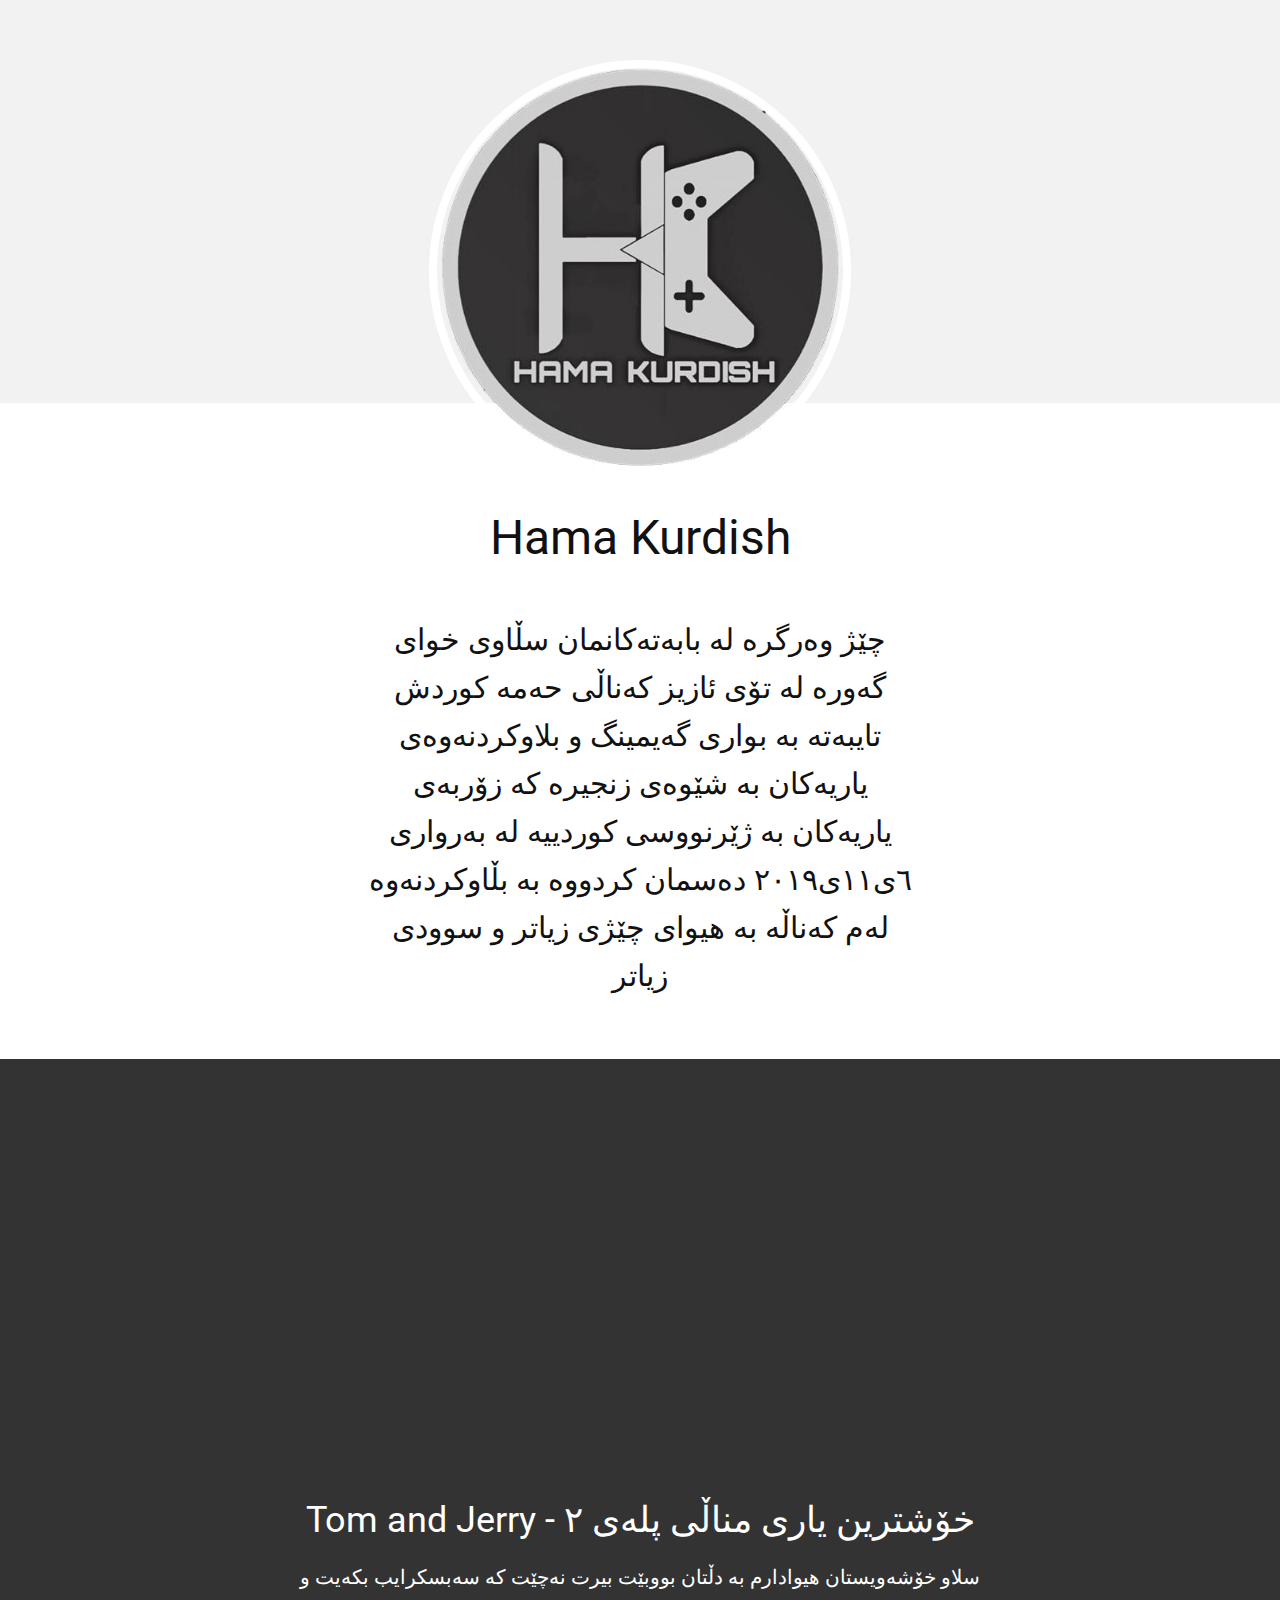
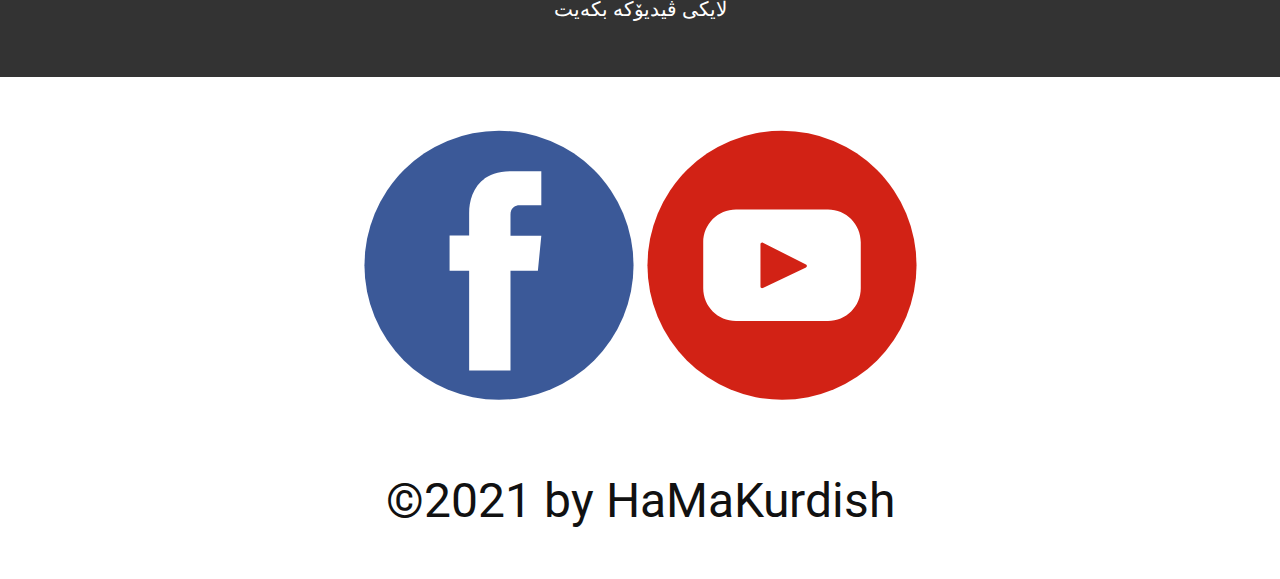
<file: index.html>
<!DOCTYPE html>
<html style="font-size: 16px;">
  <head>
    <meta name="viewport" content="width=device-width, initial-scale=1.0">
    <meta charset="utf-8">
    <meta name="keywords" content="Industrial style">
    <meta name="description" content="">
    <meta name="page_type" content="np-template-header-footer-from-plugin">
    <title>HamaKurdish</title>
    <link rel="stylesheet" href="nicepage.css" media="screen">
<link rel="stylesheet" href="HamaKurdish.css" media="screen">
    <script class="u-script" type="text/javascript" src="jquery-1.9.1.min.js" defer=""></script>
    <script class="u-script" type="text/javascript" src="nicepage.js" defer=""></script>
    <meta name="generator" content="Nicepage 3.8.2, nicepage.com">
    <link id="u-theme-google-font" rel="stylesheet" href="https://fonts.googleapis.com/css?family=Roboto:100,100i,300,300i,400,400i,500,500i,700,700i,900,900i|Open+Sans:300,300i,400,400i,600,600i,700,700i,800,800i">
    
    
    
    
    <script type="application/ld+json">{
    "@context": "http://schema.org",
    "@type": "Organization",
    "name": "",
    "url": "index.html"
}</script>
    <meta property="og:title" content="HamaKurdish">
    <meta property="og:type" content="website">
    <meta name="theme-color" content="#478ac9">
    <link rel="canonical" href="index.html">
    <meta property="og:url" content="index.html">
  </head>
  <body data-home-page="https://website268752.nicepage.io/HamaKurdish.html?version=ed6f8d04-910a-4c29-927b-27da93302f24" data-home-page-title="HamaKurdish" class="u-body">
    <section class="u-align-center u-clearfix u-section-1" id="carousel_0bb1">
      <div class="u-expanded-width u-grey-5 u-shape u-shape-rectangle u-shape-1"></div>
      <div alt="" class="u-border-8 u-border-white u-image u-image-circle u-image-1"></div>
      <h2 class="u-text u-text-1">Hama Kurdish</h2>
      <p class="u-text u-text-2">چێژ وەرگرە لە بابەتەکانمان
سڵاوی خوای گەورە لە تۆی ئازیز 
کەناڵی حەمە کوردش تایبەتە بە بواری گەیمینگ و بلاوکردنەوەی یاریەکان بە شێوەی زنجیرە کە زۆربەی یاریەکان بە ژێرنووسی کوردییە
لە بەرواری ٦ی١١ی٢٠١٩ دەسمان کردووە بە بڵاوکردنەوە لەم کەناڵە 
بە هیوای چێژی زیاتر و سوودی زیاتر</p>
    </section>
    <section class="u-align-center u-clearfix u-grey-80 u-section-2" id="sec-9508">
      <div class="u-clearfix u-sheet u-valign-middle-lg u-valign-middle-md u-valign-middle-xl u-valign-middle-xs u-sheet-1">
        <div class="u-align-left u-expanded-width-sm u-expanded-width-xs u-video u-video-1">
          <div class="embed-responsive embed-responsive-1">
            <iframe style="position: absolute;top: 0;left: 0;width: 100%;height: 100%;" class="embed-responsive-item" src="https://www.youtube.com/embed/PMZpBGBtpeo?mute=0&amp;showinfo=0&amp;controls=0&amp;start=0&amp;autoplay=1" frameborder="0" allowfullscreen=""></iframe>
          </div>
        </div>
        <h2 class="u-text u-text-1">Tom and Jerry - خۆشترین یاری مناڵی پلەی ٢</h2>
        <p class="u-text u-text-2">سلاو خۆشەویستان هیوادارم بە دڵتان بووبێت
بیرت نەچێت کە سەبسکرایب بکەیت و لایکی ڤیدیۆکە بکەیت</p>
      </div>
    </section>
    <section class="u-clearfix u-section-3" id="sec-b229">
      <div class="u-clearfix u-sheet u-valign-middle u-sheet-1">
        <div class="u-align-center u-social-icons u-spacing-10 u-social-icons-1">
          <a class="u-social-url" title="facebook" target="_blank" href="https://www.facebook.com/HaMaKurdishyoutube"><span class="u-icon u-icon-circle u-social-facebook u-social-icon u-icon-1"><svg class="u-svg-link" preserveAspectRatio="xMidYMin slice" viewBox="0 0 112 112" style=""><use xlink:href="#svg-293d"></use></svg><svg class="u-svg-content" id="svg-293d" style="color: rgb(59, 89, 152);"><circle fill="currentColor" cx="56.1" cy="56.1" r="55"></circle><path fill="#FFFFFF" d="M73.5,31.6h-9.1c-1.4,0-3.6,0.8-3.6,3.9v8.5h12.6L72,58.3H60.8v40.8H43.9V58.3h-8V43.9h8v-9.2
            c0-6.7,3.1-17,17-17h12.5v13.9H73.5z"></path></svg></span>
          </a>
          <a class="u-social-url" target="_blank" title="YouTube" href="https://www.youtube.com/channel/UC5EieeoyBQkheL4Rp3RWgmA"><span class="u-icon u-icon-circle u-social-icon u-social-youtube u-icon-2"><svg class="u-svg-link" preserveAspectRatio="xMidYMin slice" viewBox="0 0 112 112" style=""><use xlink:href="#svg-4145"></use></svg><svg class="u-svg-content" id="svg-4145" style="color: rgb(210, 34, 21);"><circle fill="currentColor" cx="56.1" cy="56.1" r="55"></circle><path fill="#FFFFFF" d="M74.9,33.3H37.3c-7.4,0-13.4,6-13.4,13.4v18.8c0,7.4,6,13.4,13.4,13.4h37.6c7.4,0,13.4-6,13.4-13.4V46.7 C88.3,39.3,82.3,33.3,74.9,33.3L74.9,33.3z M65.9,57l-17.6,8.4c-0.5,0.2-1-0.1-1-0.6V47.5c0-0.5,0.6-0.9,1-0.6l17.6,8.9 C66.4,56,66.4,56.8,65.9,57L65.9,57z"></path></svg></span>
          </a>
        </div>
        <h1 class="u-text u-text-default u-text-1">©2021 by HaMaKurdish</h1>
      </div>
    </section>
    
    
    
   
  </body>
</html>
</file>
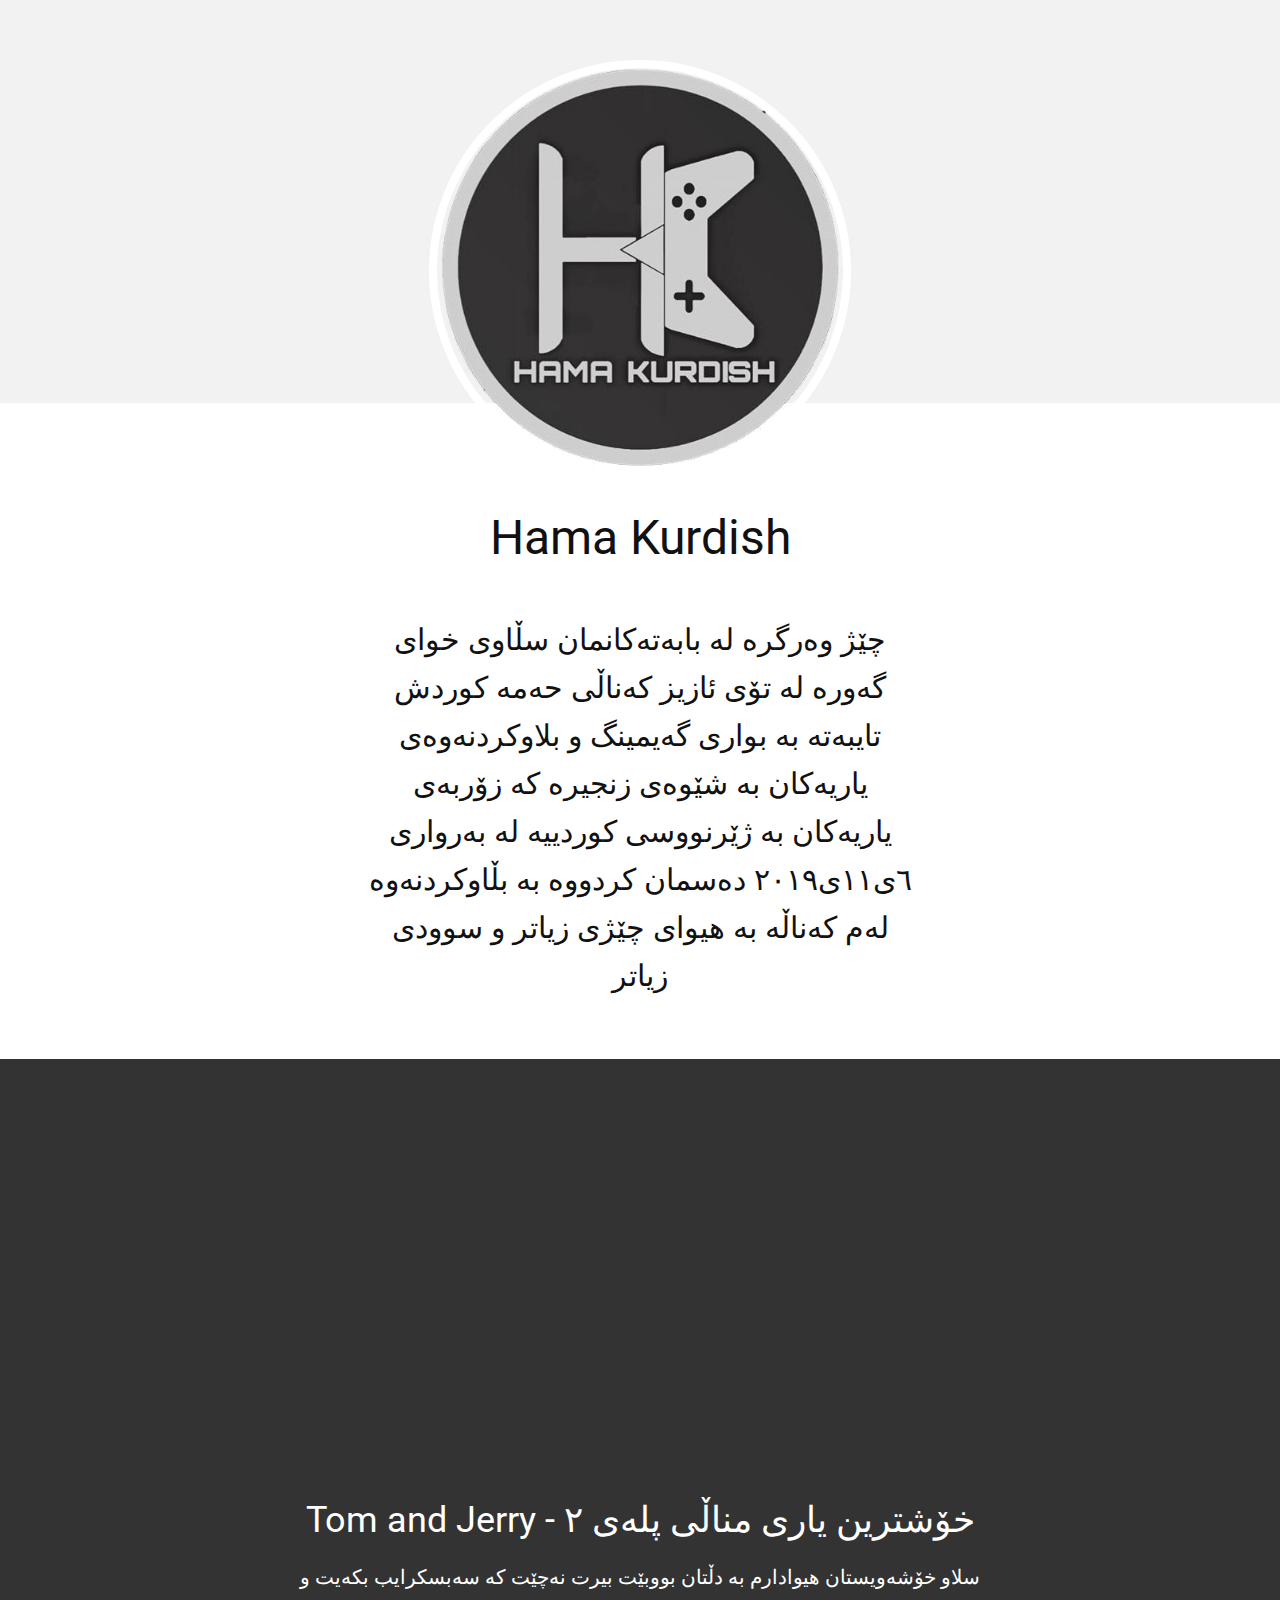
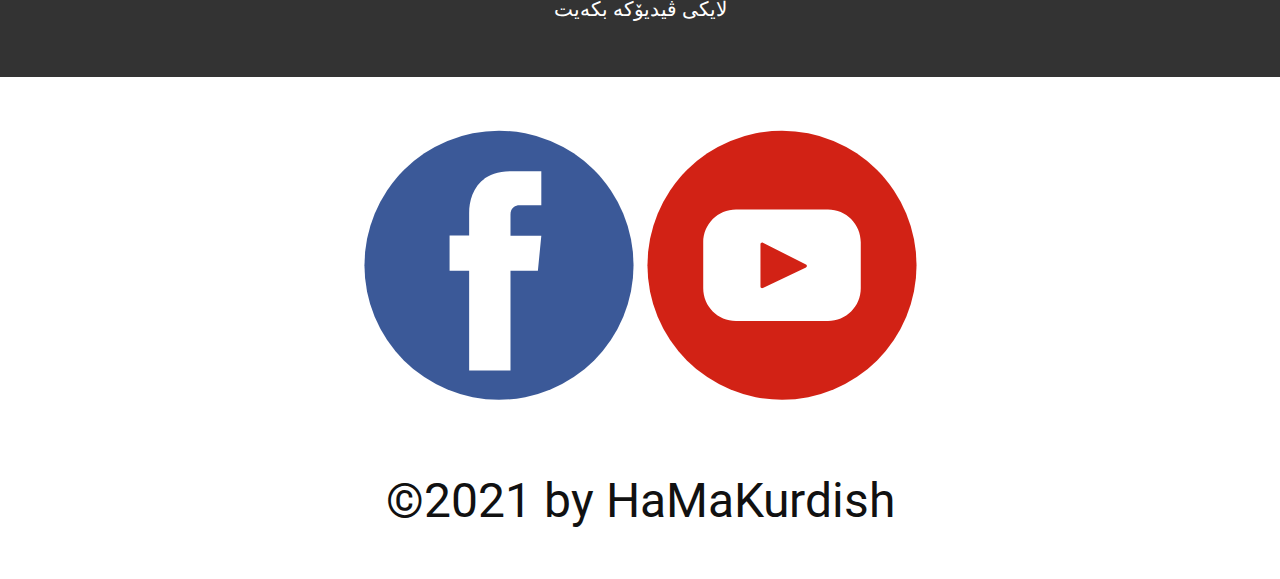
<file: HamaKurdish.html>
<!DOCTYPE html>
<html style="font-size: 16px;">
  <head>
    <meta name="viewport" content="width=device-width, initial-scale=1.0">
    <meta charset="utf-8">
    <meta name="keywords" content="Industrial style">
    <meta name="description" content="">
    <meta name="page_type" content="np-template-header-footer-from-plugin">
    <title>HamaKurdish</title>
    <link rel="stylesheet" href="nicepage.css" media="screen">
<link rel="stylesheet" href="HamaKurdish.css" media="screen">
    <script class="u-script" type="text/javascript" src="jquery-1.9.1.min.js" defer=""></script>
    <script class="u-script" type="text/javascript" src="nicepage.js" defer=""></script>
    <meta name="generator" content="Nicepage 3.8.2, nicepage.com">
    <link id="u-theme-google-font" rel="stylesheet" href="https://fonts.googleapis.com/css?family=Roboto:100,100i,300,300i,400,400i,500,500i,700,700i,900,900i|Open+Sans:300,300i,400,400i,600,600i,700,700i,800,800i">
    
    
    
    
    <script type="application/ld+json">{
		"@context": "http://schema.org",
		"@type": "Organization",
		"name": "",
		"url": "index.html"
}</script>
    <meta property="og:title" content="HamaKurdish">
    <meta property="og:type" content="website">
    <meta name="theme-color" content="#478ac9">
    <link rel="canonical" href="index.html">
    <meta property="og:url" content="index.html">
  </head>
  <body class="u-body">
    <section class="u-align-center u-clearfix u-section-1" id="carousel_0bb1">
      <div class="u-expanded-width u-grey-5 u-shape u-shape-rectangle u-shape-1"></div>
      <div alt="" class="u-border-8 u-border-white u-image u-image-circle u-image-1"></div>
      <h2 class="u-text u-text-1">Hama Kurdish</h2>
      <p class="u-text u-text-2">چێژ وەرگرە لە بابەتەکانمان
سڵاوی خوای گەورە لە تۆی ئازیز 
کەناڵی حەمە کوردش تایبەتە بە بواری گەیمینگ و بلاوکردنەوەی یاریەکان بە شێوەی زنجیرە کە زۆربەی یاریەکان بە ژێرنووسی کوردییە
لە بەرواری ٦ی١١ی٢٠١٩ دەسمان کردووە بە بڵاوکردنەوە لەم کەناڵە 
بە هیوای چێژی زیاتر و سوودی زیاتر</p>
    </section>
    <section class="u-align-center u-clearfix u-grey-80 u-section-2" id="sec-9508">
      <div class="u-clearfix u-sheet u-valign-middle-lg u-valign-middle-md u-valign-middle-xl u-valign-middle-xs u-sheet-1">
        <div class="u-align-left u-expanded-width-sm u-expanded-width-xs u-video u-video-1">
          <div class="embed-responsive embed-responsive-1">
            <iframe style="position: absolute;top: 0;left: 0;width: 100%;height: 100%;" class="embed-responsive-item" src="https://www.youtube.com/embed/PMZpBGBtpeo?mute=0&amp;showinfo=0&amp;controls=0&amp;start=0&amp;autoplay=1" frameborder="0" allowfullscreen=""></iframe>
          </div>
        </div>
        <h2 class="u-text u-text-1">Tom and Jerry - خۆشترین یاری مناڵی پلەی ٢</h2>
        <p class="u-text u-text-2">سلاو خۆشەویستان هیوادارم بە دڵتان بووبێت
بیرت نەچێت کە سەبسکرایب بکەیت و لایکی ڤیدیۆکە بکەیت</p>
      </div>
    </section>
    <section class="u-clearfix u-section-3" id="sec-b229">
      <div class="u-clearfix u-sheet u-valign-middle u-sheet-1">
        <div class="u-align-center u-social-icons u-spacing-10 u-social-icons-1">
          <a class="u-social-url" title="facebook" target="_blank" href="https://www.facebook.com/HaMaKurdishyoutube"><span class="u-icon u-icon-circle u-social-facebook u-social-icon u-icon-1"><svg class="u-svg-link" preserveAspectRatio="xMidYMin slice" viewBox="0 0 112 112" style=""><use xlink:href="#svg-293d"></use></svg><svg class="u-svg-content" id="svg-293d" style="color: rgb(59, 89, 152);"><circle fill="currentColor" cx="56.1" cy="56.1" r="55"></circle><path fill="#FFFFFF" d="M73.5,31.6h-9.1c-1.4,0-3.6,0.8-3.6,3.9v8.5h12.6L72,58.3H60.8v40.8H43.9V58.3h-8V43.9h8v-9.2
            c0-6.7,3.1-17,17-17h12.5v13.9H73.5z"></path></svg></span>
          </a>
          <a class="u-social-url" target="_blank" title="YouTube" href="https://www.youtube.com/channel/UC5EieeoyBQkheL4Rp3RWgmA"><span class="u-icon u-icon-circle u-social-icon u-social-youtube u-icon-2"><svg class="u-svg-link" preserveAspectRatio="xMidYMin slice" viewBox="0 0 112 112" style=""><use xlink:href="#svg-4145"></use></svg><svg class="u-svg-content" id="svg-4145" style="color: rgb(210, 34, 21);"><circle fill="currentColor" cx="56.1" cy="56.1" r="55"></circle><path fill="#FFFFFF" d="M74.9,33.3H37.3c-7.4,0-13.4,6-13.4,13.4v18.8c0,7.4,6,13.4,13.4,13.4h37.6c7.4,0,13.4-6,13.4-13.4V46.7 C88.3,39.3,82.3,33.3,74.9,33.3L74.9,33.3z M65.9,57l-17.6,8.4c-0.5,0.2-1-0.1-1-0.6V47.5c0-0.5,0.6-0.9,1-0.6l17.6,8.9 C66.4,56,66.4,56.8,65.9,57L65.9,57z"></path></svg></span>
          </a>
        </div>
        <h1 class="u-text u-text-default u-text-1">©2021 by HaMaKurdish</h1>
      </div>
    </section>
    
    
    
    
  </body>
</html>
</file>
